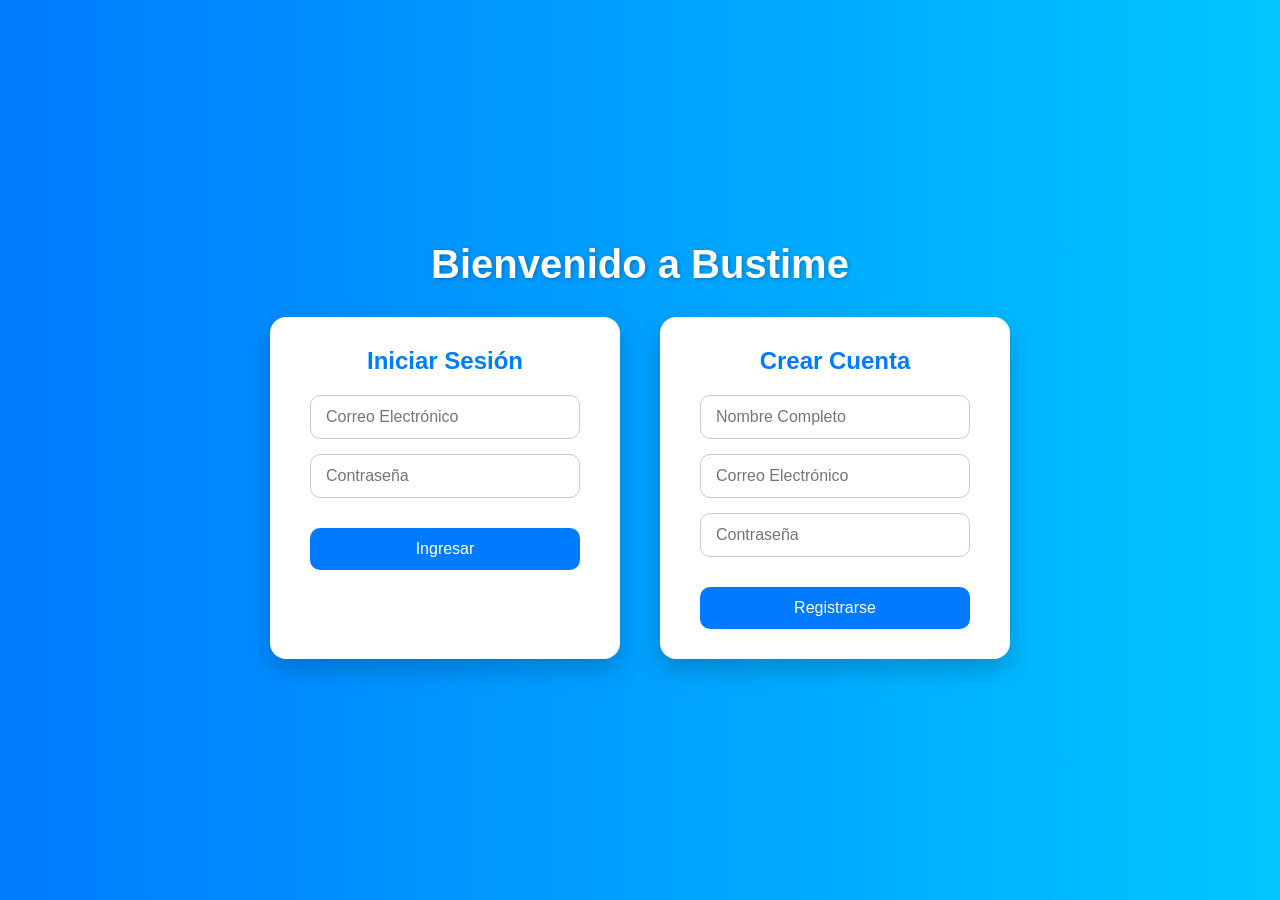
<file: index.html>
<!DOCTYPE html>
<html lang="es">
<head>
    <meta charset="UTF-8">
    <meta name="viewport" content="width=device-width, initial-scale=1.0">
    <title>Bustime | Login y Registro</title>
    <link rel="stylesheet" href="styles.css">
</head>
<body>
    <div class="main-container">
        <h1 class="title">Bienvenido a Bustime</h1>
        <div class="form-container">
            <!-- LOGIN -->
            <div class="form-card">
                <h2>Iniciar Sesión</h2>
                <form action="bus.html" method="GET">
                    <input type="email" placeholder="Correo Electrónico" required>
                    <input type="password" placeholder="Contraseña" required>
                    <button type="submit">Ingresar</button>
                </form>
            </div>

            <!-- REGISTRO -->
            <div class="form-card">
                <h2>Crear Cuenta</h2>
                <form action="#" method="POST">
                    <input type="text" placeholder="Nombre Completo" required>
                    <input type="email" placeholder="Correo Electrónico" required>
                    <input type="password" placeholder="Contraseña" required>
                    <button type="submit">Registrarse</button>
                </form>
            </div>
        </div>
    </div>
</body>
</html>
</file>
<file: styles.css>
* {
    box-sizing: border-box;
    margin: 0;
    padding: 0;
}

body {
    font-family: 'Segoe UI', Tahoma, Geneva, Verdana, sans-serif;
    background: linear-gradient(to right, #007bff, #00c6ff);
    min-height: 100vh;
    display: flex;
    justify-content: center;
    align-items: center;
    color: #333;
}

.main-container {
    text-align: center;
    padding: 40px 20px;
}

.title {
    color: white;
    margin-bottom: 30px;
    font-size: 2.5rem;
    text-shadow: 1px 1px 4px rgba(0,0,0,0.3);
}

/* FORMULARIOS */
.form-container {
    display: flex;
    justify-content: center;
    flex-wrap: wrap;
    gap: 40px;
}

.form-card {
    background-color: #ffffff;
    padding: 30px 40px;
    border-radius: 16px;
    box-shadow: 0 10px 25px rgba(0, 0, 0, 0.2);
    max-width: 350px;
    width: 100%;
    transition: transform 0.3s ease;
}

.form-card:hover {
    transform: translateY(-5px);
}

.form-card h2 {
    margin-bottom: 20px;
    color: #007bff;
}

/* INPUTS */
form input {
    width: 100%;
    padding: 12px 15px;
    margin-bottom: 15px;
    border: 1px solid #ccc;
    border-radius: 10px;
    font-size: 1rem;
    transition: border-color 0.3s;
}

form input:focus {
    border-color: #007bff;
    outline: none;
}

/* BOTONES */
form button {
    background-color: #007bff;
    color: white;
    padding: 12px;
    border: none;
    border-radius: 10px;
    font-size: 1rem;
    width: 100%;
    cursor: pointer;
    transition: background-color 0.3s ease;
}

form button:hover {
    background-color: #0056b3;
}


.bus-container {
    text-align: center;
    padding: 50px;
    background-color: #f4faff;
    min-height: 100vh;
}

.bus-image {
    width: 300px;
    margin: 20px 0;
    border-radius: 16px;
}

select, button {
    padding: 12px;
    margin-top: 15px;
    border-radius: 8px;
    border: none;
    font-size: 1rem;
}

button {
    background-color: #007bff;
    color: white;
    cursor: pointer;
}

button:hover {
    background-color: #0056b3;
}
</file>
